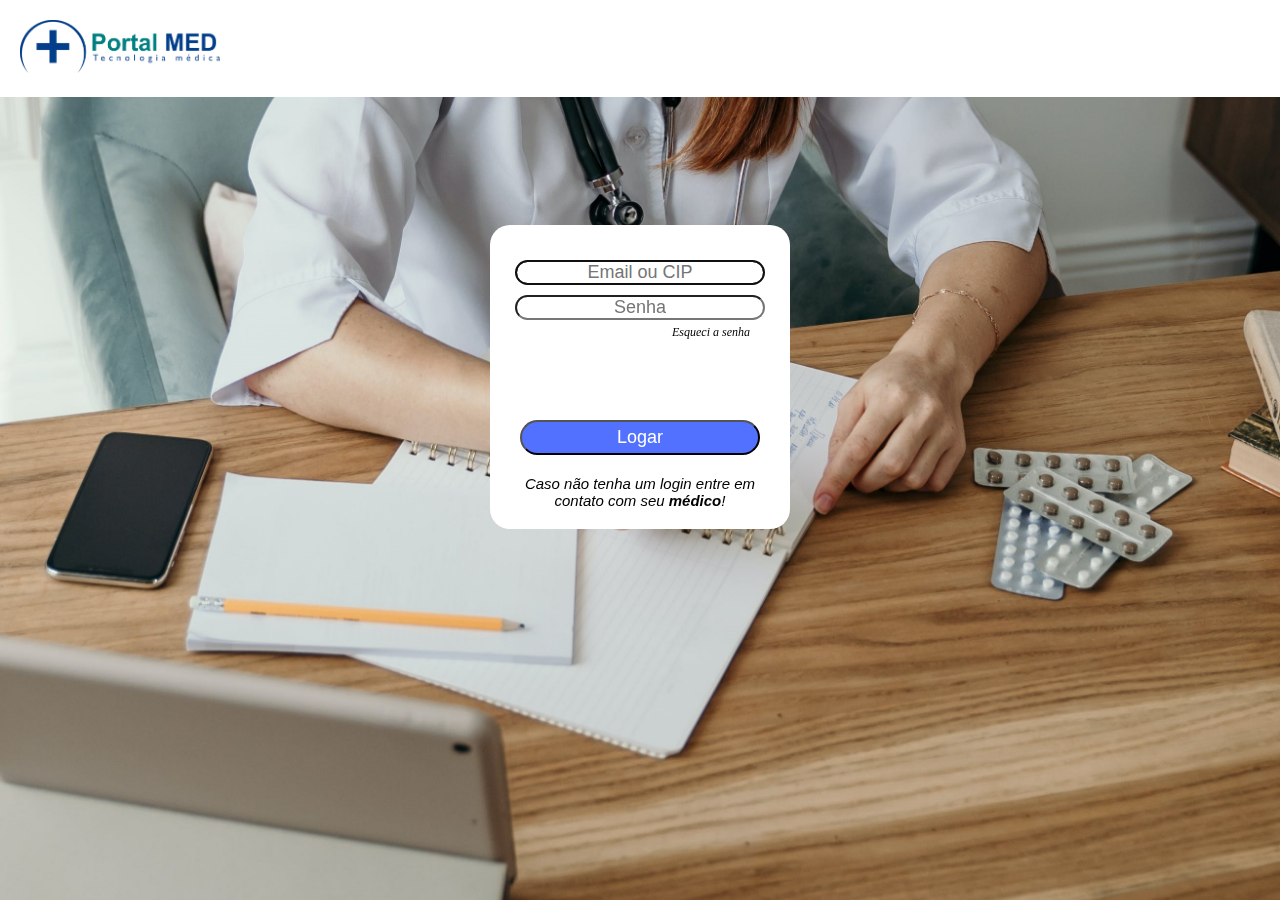
<file: login.html>
<!DOCTYPE html>
<html>
<head>
    <meta charset='utf-8'>
    <title>Portal MED - Login</title>
    <link rel="icon" type="image/x-icon" href="img\icon.ico">
    <script src="js/script.js" defer></script>
    <link rel='stylesheet' type='text/css' media='screen' href='css/style.css'>
</head>
<body class ="mainL">
    <div class="topL">
        <a href="home.html">
            <img class = logoL src = 'img\logo.png', alt = 'Logo'/>
        </a>
    </div>
    <div class="bodyLogin">
        <div class = "content">
            <form class="formLogin">
                <input type="email" id="user" autocomplete="off", autofocus placeholder="Email ou CIP">
                <input type="password" id="pasw" placeholder="Senha">
                <a onclick="msg()" class="remember">Esqueci a senha</a>
            </form>
            <button type="submit" class="btnLogin" onclick="loginAction()" accesskey="enter">Logar</button>
            <p class="noLogin">Caso não tenha um login entre em contato com seu <b>médico</b>!</p>
        </div>
    </div>
    <div class="botL"></div>
</body>
</html>
</file>
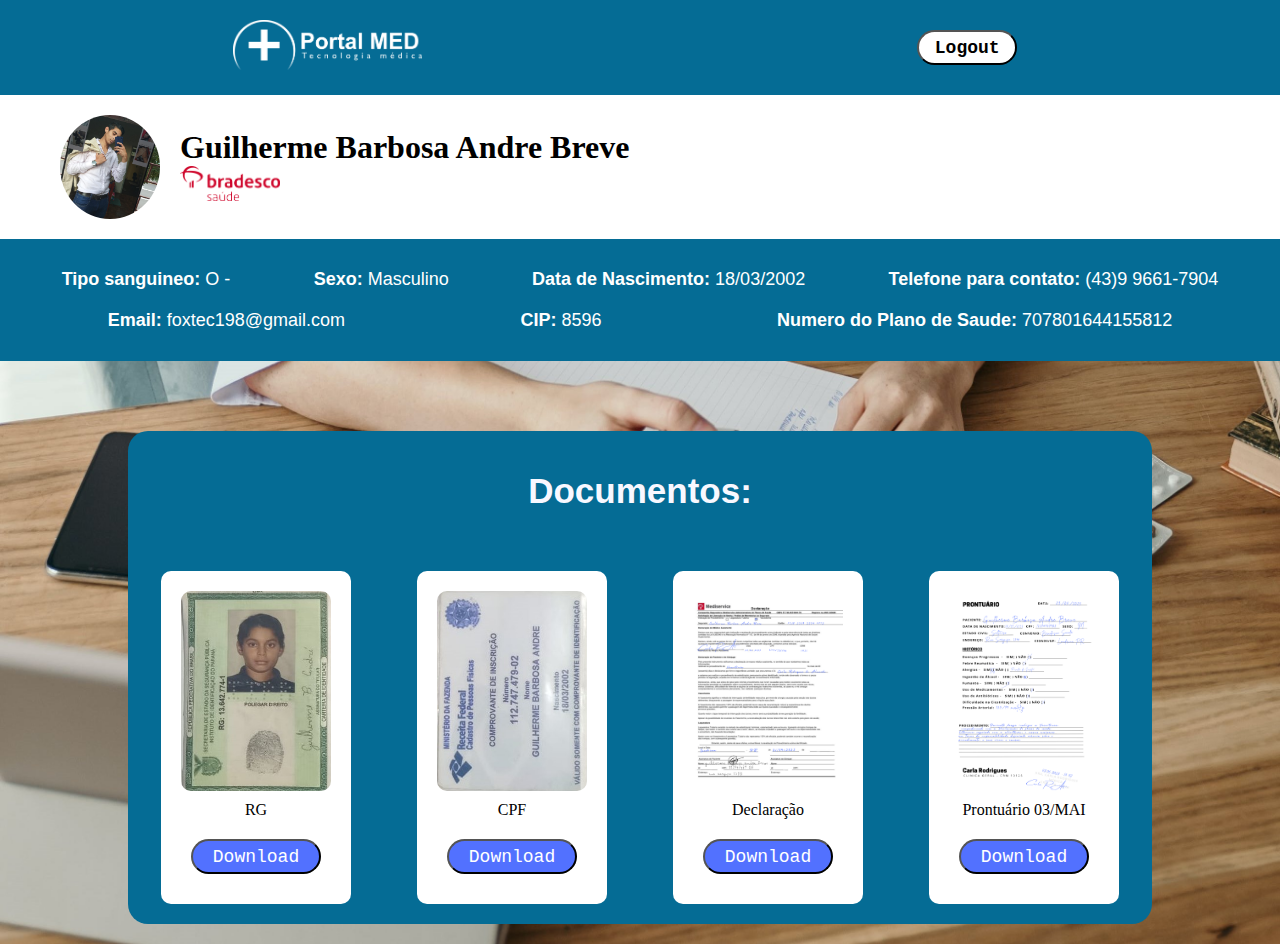
<file: main.html>
<!DOCTYPE html>
<html>
<head>
    <meta charset='utf-8'>
    <title>Pagina Inicial</title>
    <link rel='stylesheet' type='text/css' media='screen' href='css/style.css'>
    <script src='js/script.js'></script>
</head>
<body>
    <div class="mainTop">
        <img src="img/logoBranca.png" class="logo">
        <button onclick="sair()" class="btnLogout"><b>Logout</b></button>
    </div>
    <main class="mainBody">
        <div class="info">
            <div class="infosTitle">
                <img alt="LOGO PACIENTE", src="img/user.png" class="logoPaciente">
                <nav>
                    <h1>Guilherme Barbosa Andre Breve </h1>
                    <img src="img/bradesco.png" class="bradesco">
                </nav>
            </div>

            <div class="dados">
                <p><b>Tipo sanguineo: </b>O -</p>
                <p><b>Sexo: </b>Masculino</p>
                <p><b>Data de Nascimento: </b> 18/03/2002 </p>
                <p><b>Telefone para contato: </b> (43)9 9661-7904 </p>
                <p><b>Email: </b>foxtec198@gmail.com</p>
                <p><b>CIP: </b>8596</p>
                <p><b>Numero do Plano de Saude: </b>707801644155812</p>
            </div>
            <div class="bodyAll">
                <div class="docBody">
                    <h1 class="title">Documentos:</h1>
                    <div class="divDoc">
                        <div class="cardDoc">
                            <img src="doc/RG.jpg" alt="preview" class="doc">
                            <p>RG</p>
                            <button class="btnDoc">Download</button>
                        </div>
                        <div class="cardDoc">
                            <img src="doc/CPF.jpg" alt="preview" class="doc">
                            <p>CPF</p>
                            <button class="btnDoc">Download</button>
                        </div>
                        <div class="cardDoc">
                            <img src="doc/declaração.png" alt="preview" class="doc">
                            <p>Declaração</p>
                            <button class="btnDoc">Download</button>
                        </div>
                        <div class="cardDoc">
                            <img src="doc/prontuario.png" alt="preview" class="doc">
                            <p>Prontuário 03/MAI</p>
                            <button class="btnDoc">Download</button>
                        </div>
                    </div>
                </div>
            </div>
        </div>
    </main>
</body>
</html>
</file>
<file: css/style.css>
*{
    margin: 0;
    padding: 0;
    
}

/* HOME */

body{
    padding: 0%;
    margin: 0;
}
.logo{
    margin-top: 20px;
    height: 50px;
}
.btnF{
    display: flex;
    justify-content: right;
    margin-left: 40%;
    width: fit-content;
}
.logoF{
    display: flex;
    flex-wrap: wrap;
}
.top{
    display: flex;
    justify-content: space-around;
}

.title{
    color: ghostwhite;
    font-family: 'Segoe UI', Tahoma, Geneva, Verdana, sans-serif;
    font-size: 35px;
    text-align: center;
    margin: 0;
    padding: 40px;
    float: center;
}

.body{
    background: #333;
    height: 400px;
    margin: 0;
    padding: 10%;
    padding-top: 10%;
}
a{
    cursor:  pointer;
}

button{
    border-radius: 20px;
    background-color: #5271FF;
    color: white;
    font-size: large;
    min-width: 100px;
    height: 35px;
    margin: 30px;
    font-family: 'Courier New', Courier, monospace;
    cursor: pointer;
}
.bot{
    padding-top: 10px;
    text-align: center;
    font-size: 13px;
    font-family: 'Lucida Sans Regular';
    background: white;
    height: 50%;
}
.redesSociais{
    display: flex;
    justify-content: space-between;
}
.imgRede{
    width: 35px;
}
.direitos{
    margin-top: 20px;
    margin-bottom: 30px;
    display: flex;
    justify-content: center;
    font-style: italic;
}
.main{
    background: #333;
    margin: 0;
}
.bannerIndex{
    margin: 0;
    width: 100%;
    height: 100%;
}
.main2{
    background: #333;
    height: 400px;
    text-align: center;
    display: flex;
    justify-content: center;
    padding: 10px;
}
.card{
    background: white;
    height: 70%;
    width: 220px;
    margin: 10px;
    padding: 15px;
    border-radius: 20px;
}
.card:hover{
    background-color: #5271FF;
    color: white;
}
.iconD{
    height: 50px;
}
.cnt{
    font-family: 'Gill Sans', 'Gill Sans MT', Calibri, 'Trebuchet MS', sans-serif;
}
.emp{
    height: 200px;
    background-color: #333;
    display: flex;
    flex-direction: row;
    justify-content: center;
}
.bradescoImg{
    padding: 10px;
    height: 50px;
}
.hapvidaImg{
    padding: 10px;
    height: 60px;
}
.notreDameImg{
    padding: 10px;
    height: 60px;
}

.unimedImg{
    margin-top: 20px;
    height: 20px;
    padding: 10px;
}

/* LOGIN */

.topL{
    display: flex;
    justify-content: space-between;
    padding: 20px;
    background-color: white;
}
.logoL{
    width: 200px;
}
.mainL{
    background-image: url("../img/bgLogin.jpg");
    background-attachment: fixed;
    background-size: cover;
    background-repeat: no-repeat;
}
.bodyLogin{
    display: flex;
    justify-content: center;
    padding: 10%;
    padding-left: 20%;
    padding-right: 20%;
}
.content{
    min-width: 300px;
    max-width: 300px;
    border-radius: 20px;
    background-color: white;
    display: flex;
    justify-content: center;
    text-align: center;
    flex-direction: column;
}
input{
    border-radius: 20px;
    text-align: center;
    font-size: 18px;
    margin: 5px;
    justify-content: center;
}
.btnLogin{
    margin-top: 20%;
    margin-bottom: 0px;
    border-radius: 20px;
    font-size: 18px;
    font-family: 'Franklin Gothic Medium', 'Arial Narrow', Arial, sans-serif;
}
.noLogin{
    font-size: 15px;
    font-family: 'Segoe UI', Tahoma, Geneva, Verdana, sans-serif;
    font-style: italic;
    text-align: center;
    padding: 20px;
}
.formLogin{
    margin-top: 10px;
    padding: 20px;
    display: flex;
    flex-direction: column;
}
.remember{
    font-size: 12px;
    font-style: oblique;
    text-align: right;
    padding-right: 20px;
}
.mainBody{
    background-color: white;
}

/* MAIN */
.logoPaciente{
    border-radius: 50%;
    width: 100px;
    margin-right: 20px;
}
.infosTitle{
    display: flex;
    flex-direction: row;
    flex-wrap: wrap;
    justify-content: left;
    align-items: center;
    padding: 20px;
    padding-left: 60px;
}
.dados{
    margin: 0;
    background-color: #056C95;
    color: white;
    text-align: center;
    padding: 20px;
    display: flex;
    justify-content: space-around ;
    flex-wrap: wrap;
    font-size: 18px;
    font-family: Verdana, Geneva, Tahoma, sans-serif;
}
p{
    padding: 10px;
    
}
.cardDoc{
    margin: 20px;
    padding: 20px;
    background: white;
    display: flex;
    flex-wrap: wrap;
    flex-direction: column;
    justify-content: center;
    text-align: center;
    font-size: 16px;
    min-width: 150px;
    border-radius: 10px;
}
.bodyAll{
    padding: 20px;
    padding-left: 10%;
    padding-right: 10%;
    text-align: center;
    background-image: url("../img/bgLogin.jpg");
    background-repeat: no-repeat;
    background-size: cover;
    background-attachment: fixed;
}
.docBody{
    margin-top: 50px;
    background: #056C95;
    border-radius: 20px;
}
.divDoc{
    display: flex;
    justify-content: space-around;
    flex-wrap: wrap;
}
.mainTop{
    background: #056C95;
    display: flex;
    flex-direction: row;
    flex-wrap: nowrap;
    text-align: center;
    justify-content: space-around;
}
.doc{
    height: 200px;
    border-radius: 10px;
}
.btnDoc{
    margin: 10px;
}
.bradesco{
    width: 100px;
}
.btnLogout{
    background-color: white;
    color: black;
}
</file>
